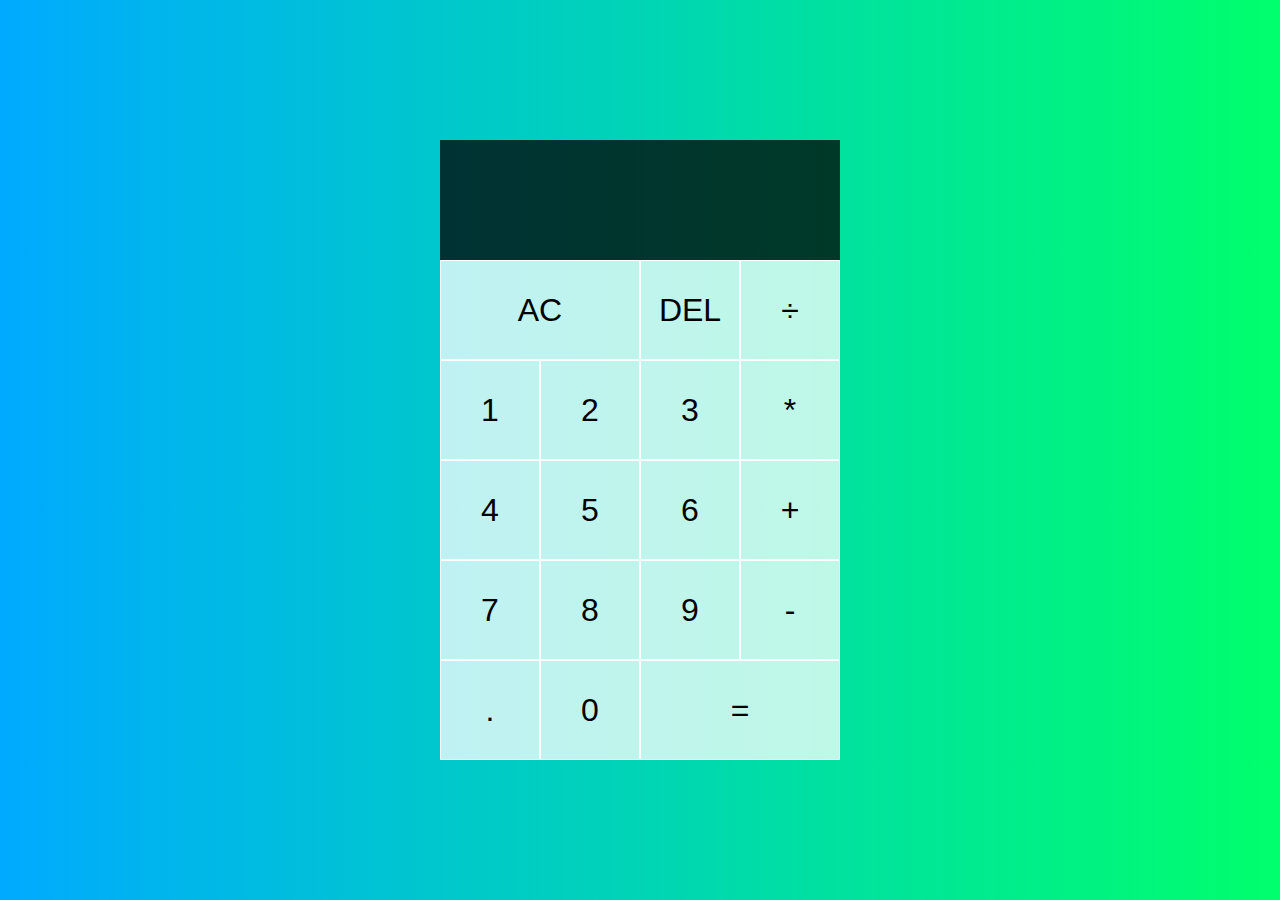
<file: firstapp/index.html>
<!DOCTYPE html>
<html lang="en">
<head>
  <meta charset="UTF-8">
  <meta name="viewport" content="width=device-width, initial-scale=1.0">
  <meta http-equiv="X-UA-Compatible" content="ie=edge">
  <title>Calculator</title>
  <link href="style.css" rel="stylesheet">
  <script src="index.js" defer></script>
</head>
<body>
  <div class="calculator-grid">
    <div class="output">
      <div data-previous-operand class="previous-operand"></div>
      <div data-current-operand class="current-operand"></div>
    </div>
    <button data-all-clear class="span-two">AC</button>
    <button data-delete>DEL</button>
    <button data-operation>÷</button>
    <button data-number>1</button>
    <button data-number>2</button>
    <button data-number>3</button>
    <button data-operation>*</button>
    <button data-number>4</button>
    <button data-number>5</button>
    <button data-number>6</button>
    <button data-operation>+</button>
    <button data-number>7</button>
    <button data-number>8</button>
    <button data-number>9</button>
    <button data-operation>-</button>
    <button data-number>.</button>
    <button data-number>0</button>
    <button data-equals class="span-two">=</button>
  </div>
</body>
</html>
</file>
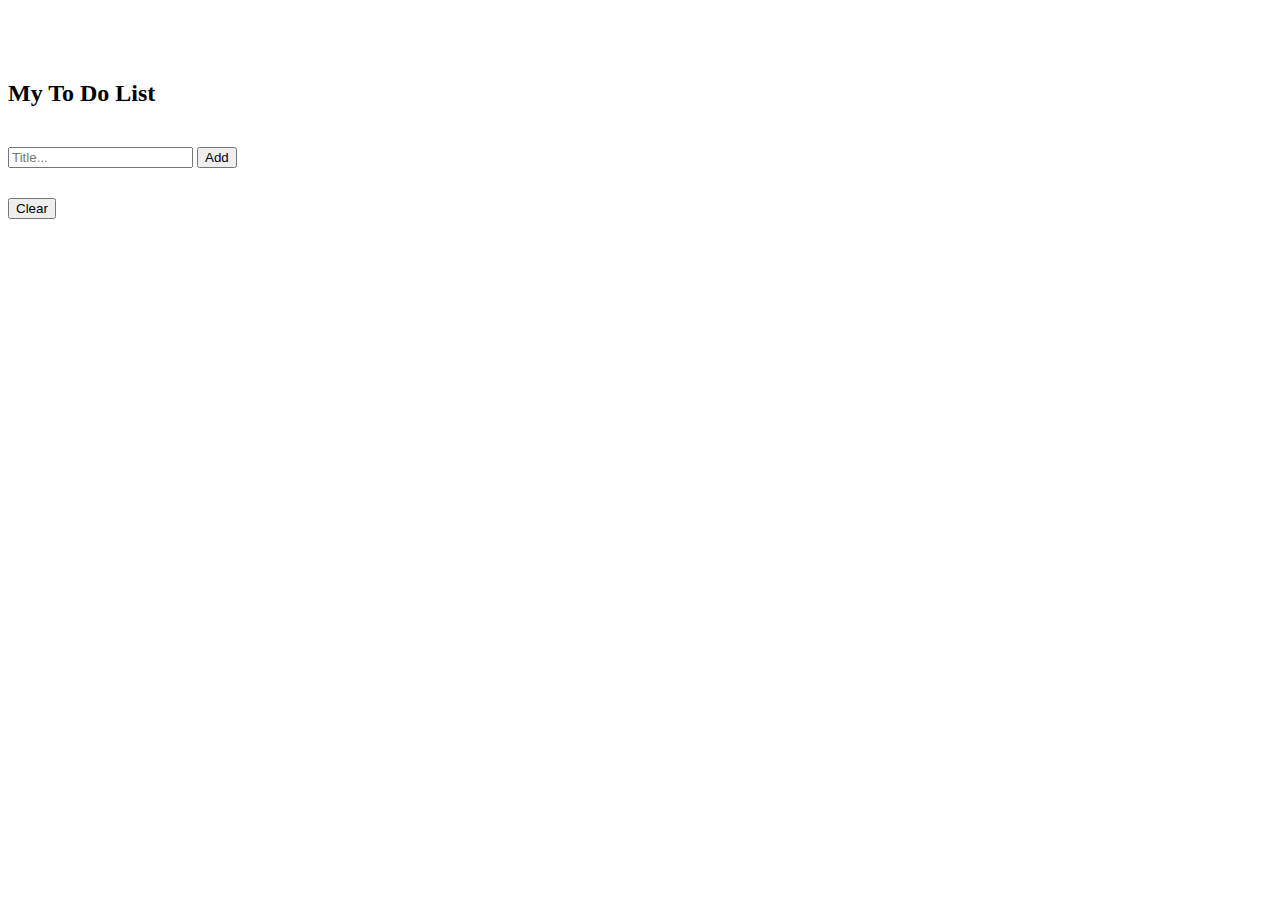
<file: ToDOApp/index.html>
<!DOCTYPE html>
<html lang="en">
<head>
    <meta charset="UTF-8">
    <meta http-equiv="X-UA-Compatible" content="IE=edge">
    <meta name="viewport" content="width=device-width, initial-scale=1.0">
    <link href="https://cdn.jsdelivr.net/npm/bootstrap@5.0.0-beta3/dist/css/bootstrap.min.css" rel="stylesheet" integrity="sha384-eOJMYsd53ii+scO/bJGFsiCZc+5NDVN2yr8+0RDqr0Ql0h+rP48ckxlpbzKgwra6" crossorigin="anonymous">
    <link rel="stylesheet" href="styles.css">
    <title>API</title>
</head>
<body>
    <div class="container" style="margin-top: 80px;">
        <div class="card">
            <div class="card-body">
                <h2 class="card-title text-center">My To Do List</h2>
                <!-- <p class="card-text">additional content.</p> -->
                <div id="myDIV" class="header">
                    <h2 style="margin:5px"></h2>
                    <input type="text" class="form-control" id="myInput" placeholder="Title...">
                    <button class="btn btn-primary" onclick="add()" style="margin-top: 20px;">Add</button>
                  </div>
                  
                  <ul id="myUL" onclick="check()">
                  </ul>
                  <button class="btn btn-danger" style="margin-top: 30px;" onclick="empty()">Clear</button>
            </div>
          </div>
    <script src="script.js"></script>
</body>
</html>
</file>
<file: firstapp/style.css>
*, *::before, *::after {
  box-sizing: border-box;
  font-family: Gotham Rounded, sans-serif;
  font-weight: normal;
}

body {
  padding: 0;
  margin: 0;
  background: linear-gradient(to right, #00AAFF, #00FF6C);
}

.calculator-grid {
  display: grid;
  justify-content: center;
  align-content: center;
  min-height: 100vh;
  grid-template-columns: repeat(4, 100px);
  grid-template-rows: minmax(120px, auto) repeat(5, 100px);
}

.calculator-grid > button {
  cursor: pointer;
  font-size: 2rem;
  border: 1px solid white;
  outline: none;
  background-color: rgba(255, 255, 255, .75);
}

.calculator-grid > button:hover {
  background-color: rgba(255, 255, 255, .9);
}
.span-two {
    grid-column: span 2;
}
.output {
    grid-column: 1 / -1;
    background-color: rgba(0, 0, 0, .75);
    display: flex;
    align-items: flex-end;
    justify-content: space-around;
    flex-direction: column;
    padding: 10px;
    word-wrap: break-word;
    word-break: break-all;
}

.output .previous-operand {
    color: rgba(255, 255, 255, .75);
    font-size: 1.5rem;
}

.output .current-operand {
    color: white;
    font-size: 2.5rem;
}
</file>
<file: ToDOApp/styles.css>
/* Remove margins and padding from the list */
ul {
    margin: 0;
    padding: 0;
  }
  
  /* Style the list items */
  ul li {
    cursor: pointer;
    position: relative;
    padding: 12px 8px 12px 40px;
    list-style-type: none;
    background: #eee;
    font-size: 18px;
    transition: 0.2s;
    
    /* make the list items unselectable */
    -webkit-user-select: none;
    -moz-user-select: none;
    -ms-user-select: none;
    user-select: none;
  }
  
  /* Set all odd list items to a different color (zebra-stripes) */
  ul li:nth-child(odd) {
    background: #f9f9f9;
  }
  
  /* Darker background-color on hover */
  ul li:hover {
    background: #ddd;
  }
  
  /* When clicked on, add a background color and strike out text */
  ul li.checked {
    background: #888;
    color: #fff;
    text-decoration: line-through;
  }
  
  /* Add a "checked" mark when clicked on */
  ul li.checked::before {
    content: '';
    position: absolute;
    border-color: #fff;
    border-style: solid;
    border-width: 0 2px 2px 0;
    top: 10px;
    left: 16px;
    transform: rotate(45deg);
    height: 15px;
    width: 7px;
  }
  
  /* Style the close button */
  .close {
    position: absolute;
    right: 0;
    top: 0;
    padding: 12px 16px 12px 16px;
  }
  
  .close:hover {
    background-color: #0b5ed7;
    color: white;
  }
  

  
  /* Clear floats after the header */
  .header:after {
    content: "";
    display: table;
    clear: both;
  }
  
  /* Style the "Add" button */
  .addBtn {
    padding: 10px;
    width: 25%;
    background: #d9d9d9;
    color: #555;
    float: left;
    text-align: center;
    font-size: 16px;
    cursor: pointer;
    transition: 0.3s;
    border-radius: 0;
  }
  
  .addBtn:hover {
    background-color: #bbb;
  }
</file>
